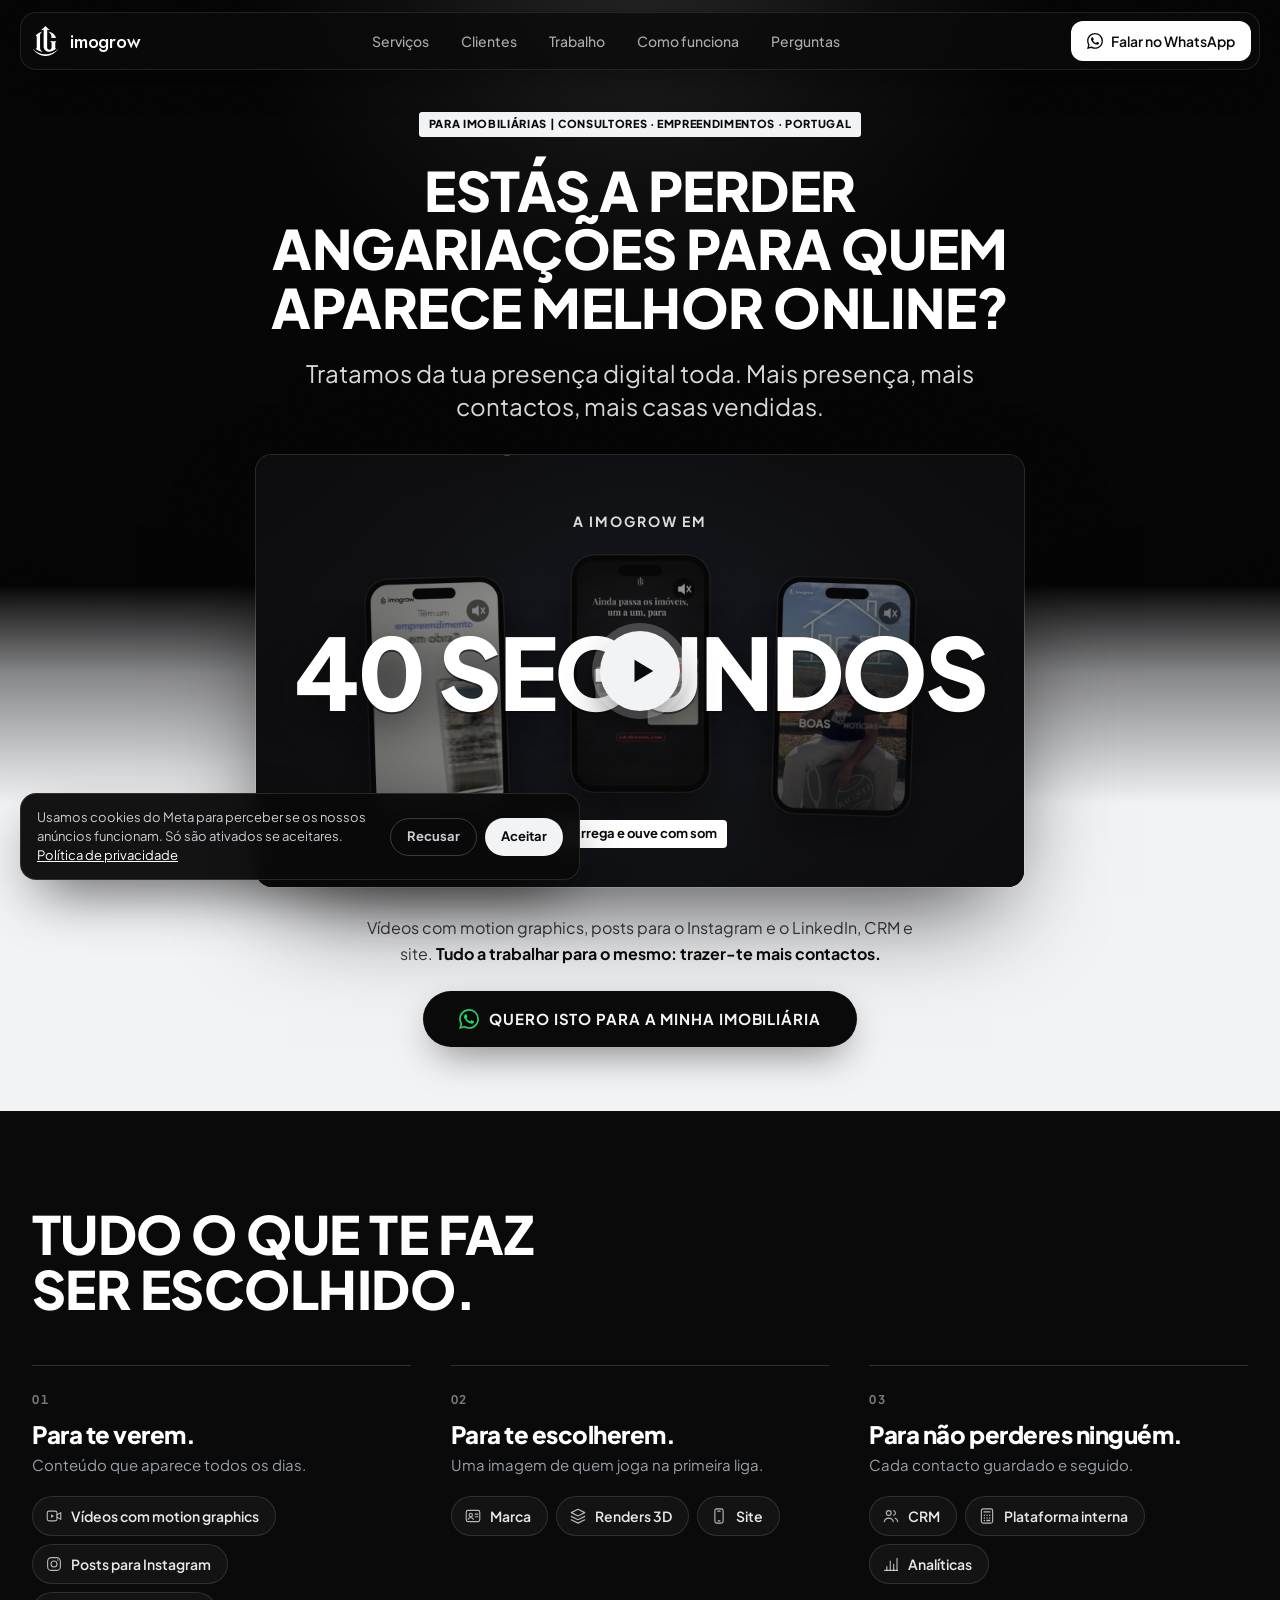
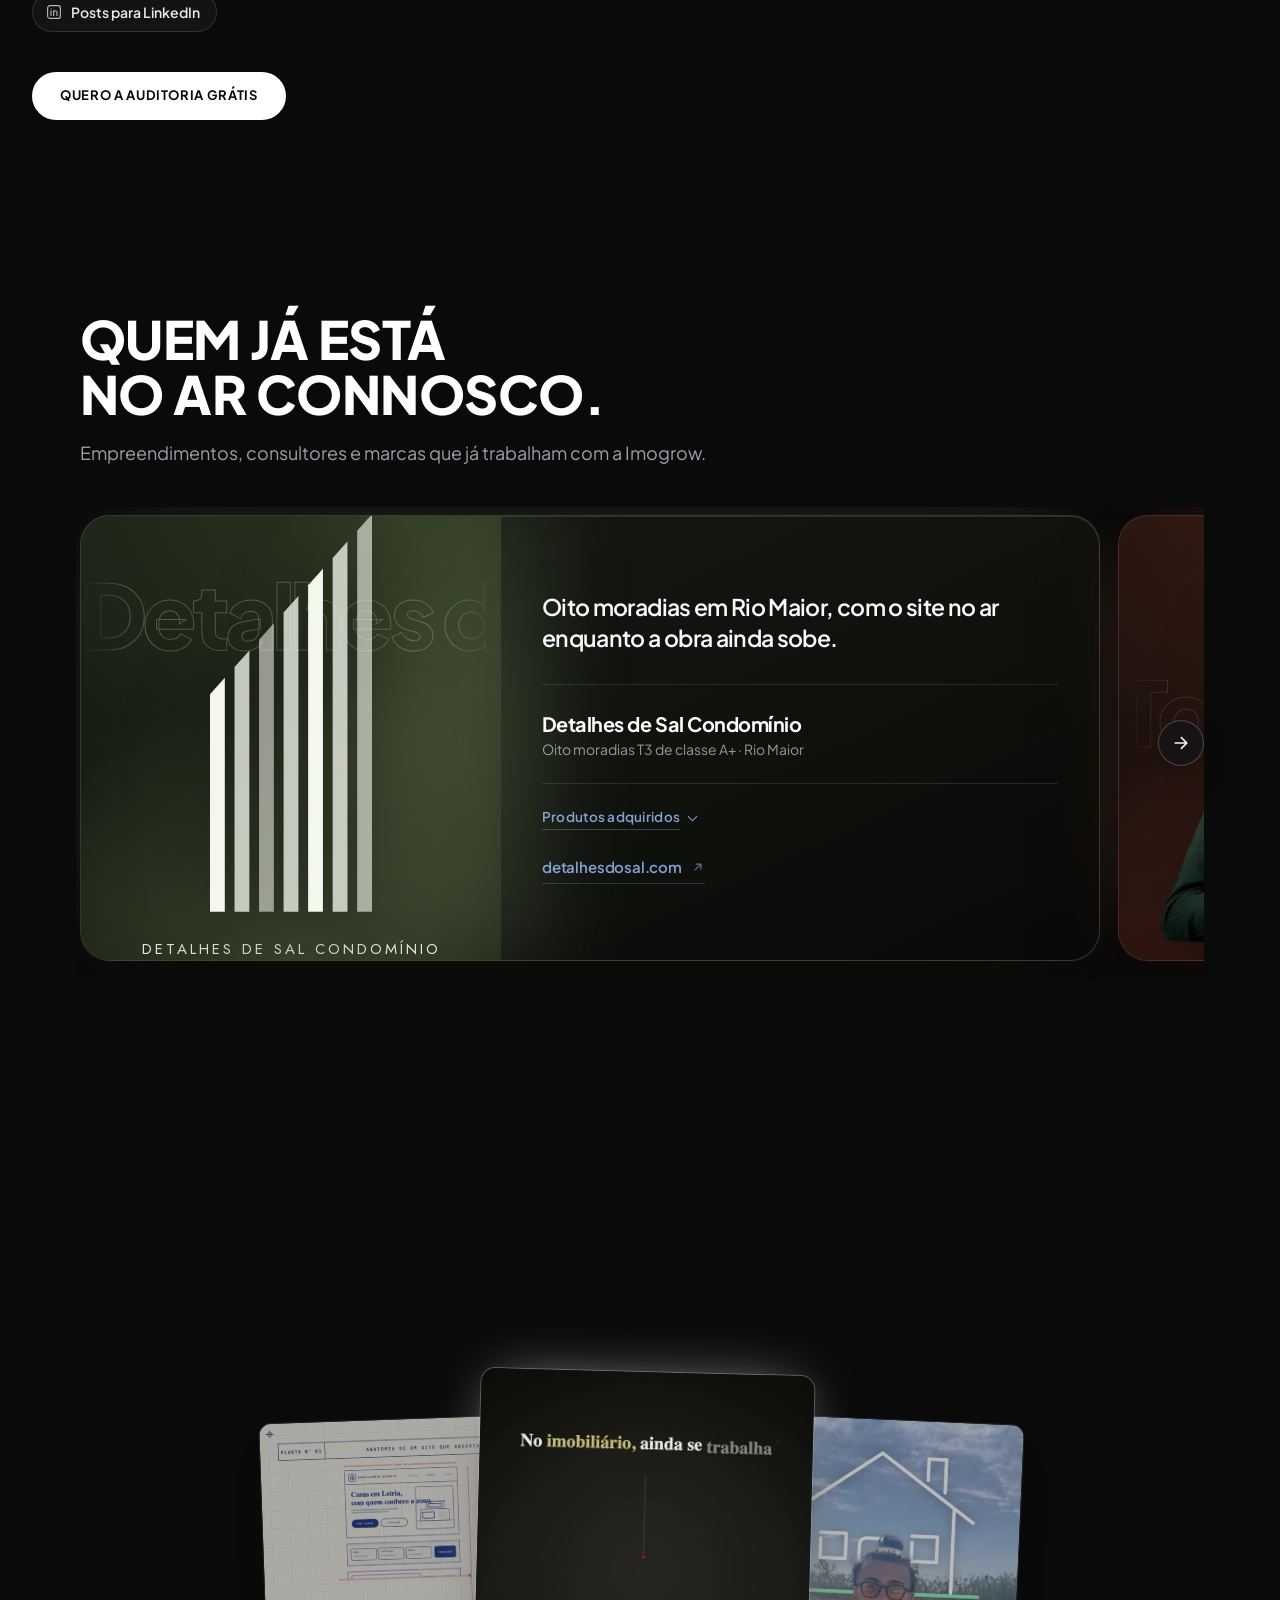
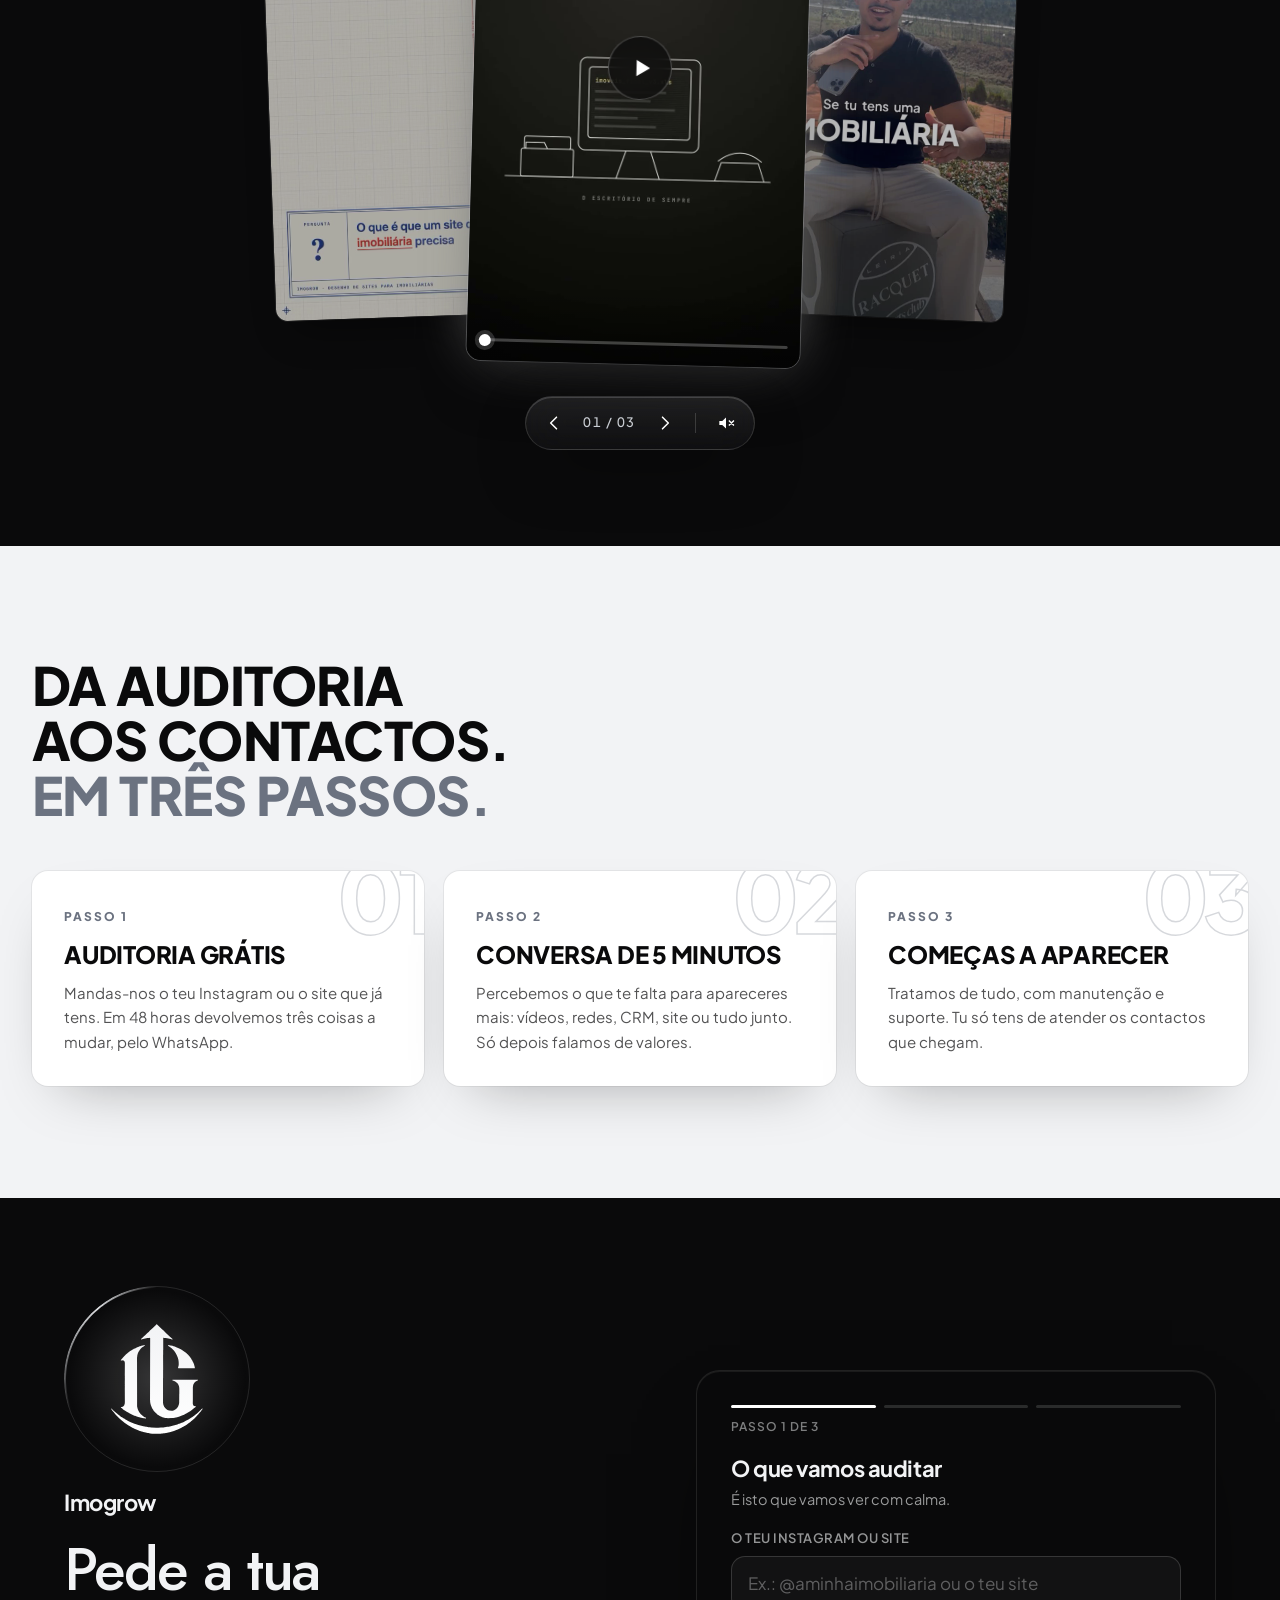
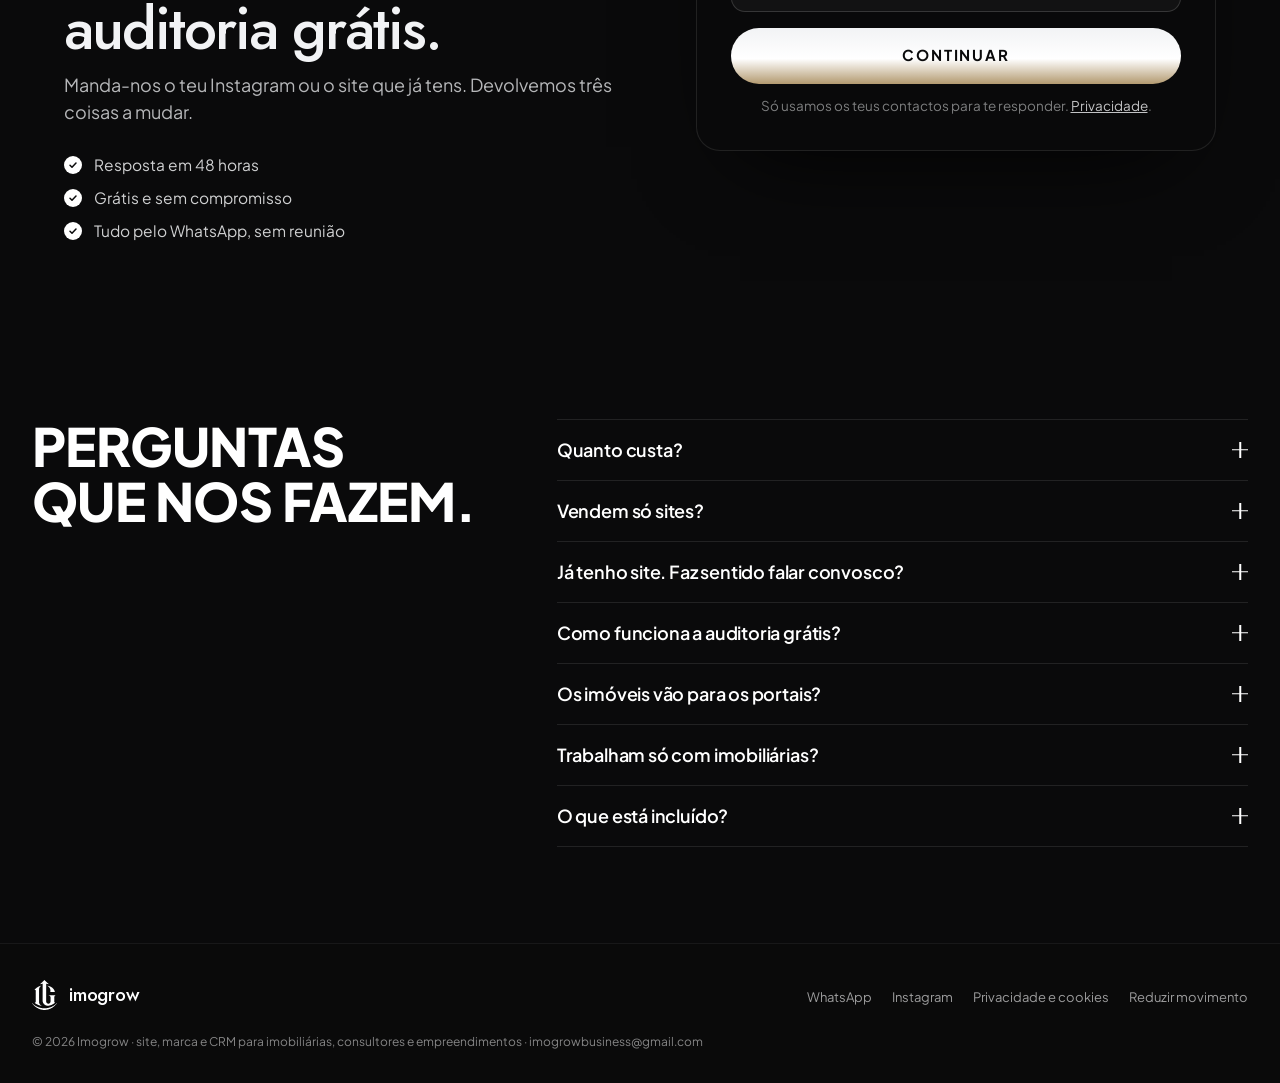
<file: index.html>
<!doctype html>
<html lang="pt-PT">
<head><meta name="robots" content="noindex,nofollow">
<meta charset="utf-8">
<meta name="viewport" content="width=device-width, initial-scale=1, viewport-fit=cover">
<title>Imogrow · Site, marca e CRM para imobiliárias em Portugal</title>
<meta name="description" content="A tua presença digital toda: vídeos com motion graphics, redes sociais, CRM e site. Mais presença, mais contactos. Pede a tua auditoria grátis em 48 horas.">
<link rel="canonical" href="https://tomas476.github.io/imogrow-previa/">
<meta property="og:type" content="website">
<meta property="og:site_name" content="Imogrow">
<meta property="og:locale" content="pt_PT">
<meta property="og:url" content="https://tomas476.github.io/imogrow-previa/">
<meta property="og:title" content="Imogrow · Quem parece maior, angaria mais.">
<meta property="og:description" content="A tua presença digital toda. Pede a tua auditoria grátis em 48 horas.">
<meta property="og:image" content="https://tomas476.github.io/imogrow-previa/og-imogrow-v2.jpg">
<meta property="og:image:type" content="image/jpeg">
<meta property="og:image:width" content="1200">
<meta property="og:image:height" content="630">
<meta property="og:image:alt" content="Imogrow · Quem parece maior, angaria mais. Pede a tua auditoria grátis em 48 horas.">
<meta name="twitter:card" content="summary_large_image">
<meta name="twitter:title" content="Imogrow · Quem parece maior, angaria mais.">
<meta name="twitter:description" content="A tua presença digital toda. Pede a tua auditoria grátis em 48 horas.">
<meta name="twitter:image" content="https://tomas476.github.io/imogrow-previa/og-imogrow-v2.jpg">
<meta name="theme-color" content="#0A0A0B">
<link rel="icon" href="./brand/favicon.svg" type="image/svg+xml">
<link rel="apple-touch-icon" href="./brand/apple-touch-icon.png">
<link rel="preload" href="./fonts/pjs-latin.woff2" as="font" type="font/woff2" crossorigin>
<link rel="preload" href="./media/imogrow-explicativo-capa.jpg" as="image" fetchpriority="high">
<style>html{background:#0a0a0b;color-scheme:dark}</style>
<script>(function(){var h=document.documentElement,c=null;try{c=localStorage.getItem("ig-calm")}catch(e){}var off=c==="1"||(c!=="0"&&matchMedia("(prefers-reduced-motion: reduce)").matches);h.dataset.mov=off?"off":"on";if(c!=="1"&&!location.hash&&!/Lighthouse|bot|crawl|spider|facebookexternalhit/i.test(navigator.userAgent)){h.classList.add("abre");try{history.scrollRestoration="manual"}catch(e){}setTimeout(function(){h.classList.remove("abre")},4500)}})()</script>
<script type="application/ld+json">{"@context":"https://schema.org","@type":"ProfessionalService","name":"Imogrow","description":"Site, marca e CRM para imobiliárias, consultores e empreendimentos.","url":"https://tomas476.github.io/imogrow-previa/","telephone":"+351916868318","email":"imogrowbusiness@gmail.com","areaServed":"PT","sameAs":["https://www.instagram.com/imogrow/"]}</script>
<script src="./pixel.js" defer></script>
  <script type="module" crossorigin src="./app/index-C5SwoF0Z.js"></script>
  <link rel="stylesheet" crossorigin href="./app/index-BoEfmRqk.css">
</head>
<body>
<noscript>
<div style="max-width:640px;margin:0 auto;padding:96px 20px;font-family:Arial,sans-serif;color:#f2f3f5;line-height:1.5">
<h1 style="font-size:2rem;line-height:1.1;color:#fff">Site, marca e CRM para imobiliárias.</h1>
<p>A tua presença digital toda, tratada por uma só equipa. Auditoria grátis em 48 horas.</p>
<p><a style="color:#fff" href="https://wa.me/351916868318">WhatsApp +351 916 868 318</a> · <a style="color:#fff" href="https://www.instagram.com/imogrow/">Instagram @imogrow</a></p>
</div>
</noscript>
<div id="raiz" data-raiz="./"></div>
</body>
</html>
</file>
